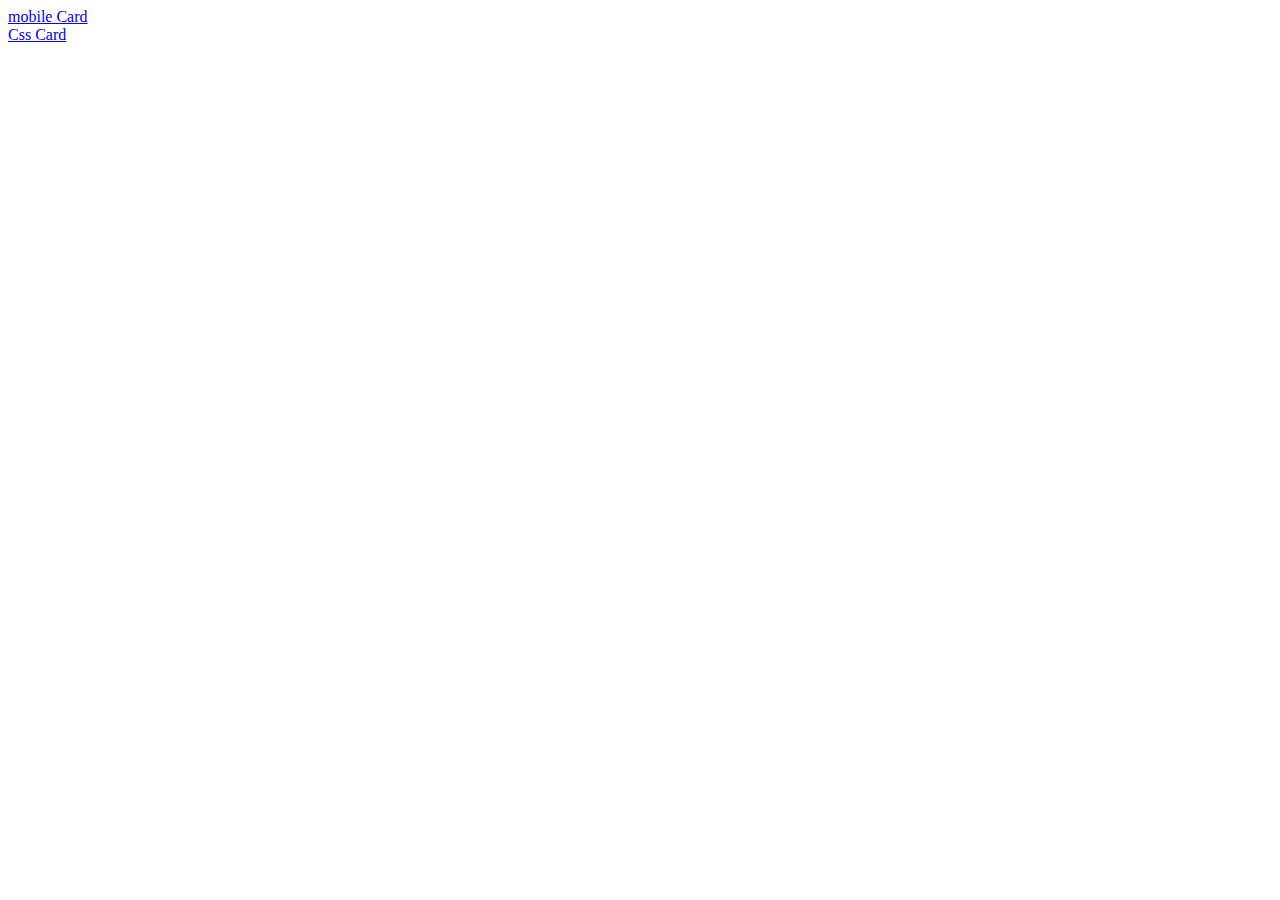
<file: index.html>
<!DOCTYPE html>
<html lang="en">
<head>
    <meta charset="UTF-8">
    <meta name="viewport" content="width=, initial-scale=1.0">
    <title>Assignment 10</title>
</head>
<body>
    <a href="mobile card/index.html">mobile Card</a>
    <br>
    <a href="CSS Card/index.html">Css Card</a>
</body>
</html>
</file>
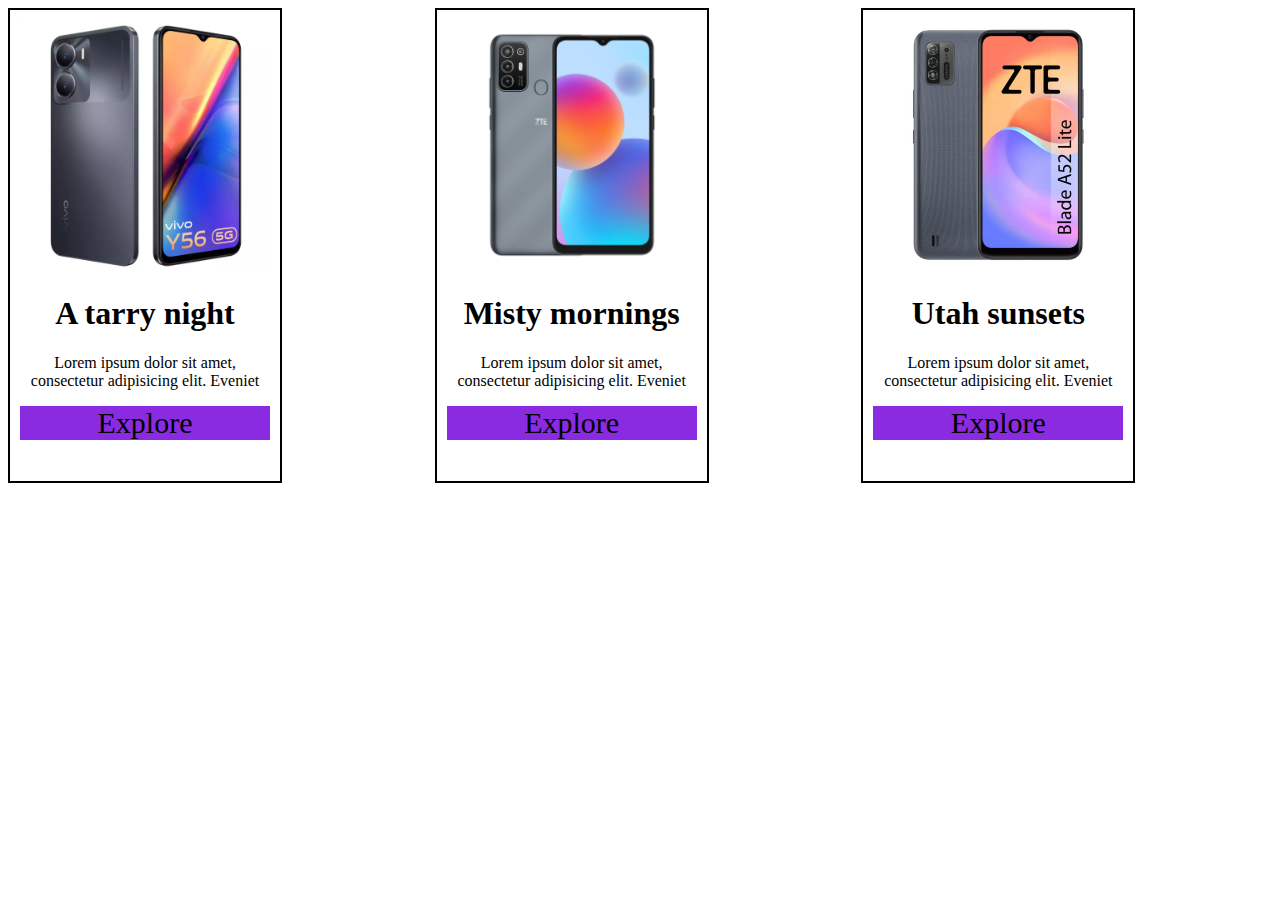
<file: CSS Card/index.html>
<!DOCTYPE html>
<html lang="en">
  <head>
    <meta charset="UTF-8" />
    <meta name="viewport" content="width=device-width, initial-scale=1.0" />
    <title>Assignment no 10</title>
    <link rel="stylesheet" href="style.css">
  </head>
  <body>
    <div class="card">
      <div class="pic">
        <img src="5.webp" alt="" />
        <h1>A tarry night</h1>
        <p>
          Lorem ipsum dolor sit amet, consectetur adipisicing elit. Eveniet
          
        </p>
        <span>Explore</span>


      </div>
      <div class="pic">
          <img src="6.webp" alt="" />
          <h1>Misty mornings</h1>
        <p>
            Lorem ipsum dolor sit amet, consectetur adipisicing elit. Eveniet
            
          </p>
          <span>Explore</span>
      </div>

      <div class="pic">
          <img src="7.jpg" alt="" />
          <h1>Utah sunsets</h1>
          <p>
            Lorem ipsum dolor sit amet, consectetur adipisicing elit. Eveniet
            
          </p>
          <span>Explore</span>
      </div>
    </div>
  </body>
</html>
</file>
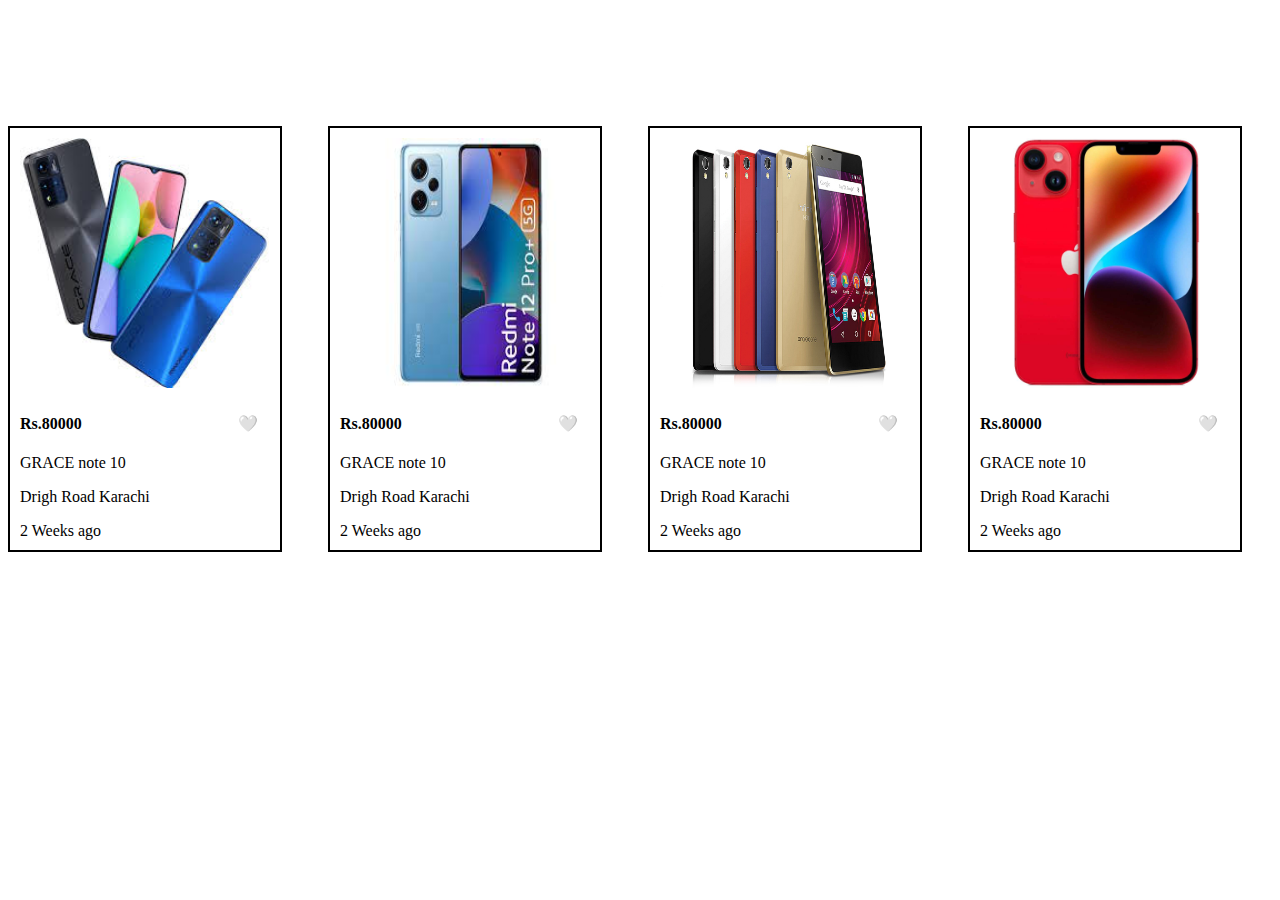
<file: mobile card/index.html>
<!DOCTYPE html>
<html lang="en">
<head>
    <meta charset="UTF-8">
    <meta name="viewport" content="width=device-width, initial-scale=1.0">
    <title>Assignment 10</title>
    <link rel="stylesheet" href="style.css">
</head>
<body>
    <div class="cards">
        <div class="pic">
            <img src="1.jpeg" alt="">
            <h4>Rs.80000 &nbsp;&nbsp;&nbsp;&nbsp;&nbsp;&nbsp;&nbsp;&nbsp;&nbsp;&nbsp;&nbsp;&nbsp;&nbsp;&nbsp;&nbsp;&nbsp;&nbsp;&nbsp;&nbsp;&nbsp;&nbsp;&nbsp;&nbsp;&nbsp;&nbsp;&nbsp;&nbsp;&nbsp;&nbsp;&nbsp;&nbsp;&nbsp;&nbsp;&nbsp;&nbsp;&nbsp;&nbsp;&nbsp;🤍</h4>
            <p>GRACE note 10</p>
            <p>Drigh Road Karachi</p>
            <span>2 Weeks ago</span>
        </div>



        <div class="pic">
            <img class="pic2" src="2.jpeg" alt="">
            <h4>Rs.80000 &nbsp;&nbsp;&nbsp;&nbsp;&nbsp;&nbsp;&nbsp;&nbsp;&nbsp;&nbsp;&nbsp;&nbsp;&nbsp;&nbsp;&nbsp;&nbsp;&nbsp;&nbsp;&nbsp;&nbsp;&nbsp;&nbsp;&nbsp;&nbsp;&nbsp;&nbsp;&nbsp;&nbsp;&nbsp;&nbsp;&nbsp;&nbsp;&nbsp;&nbsp;&nbsp;&nbsp;&nbsp;&nbsp;🤍</h4>
            <p>GRACE note 10</p>
            <p>Drigh Road Karachi</p>
            <span>2 Weeks ago</span>
        </div>


        <div class="pic">
            <img class="pic3" src="3.jpg" alt="">
            <h4>Rs.80000 &nbsp;&nbsp;&nbsp;&nbsp;&nbsp;&nbsp;&nbsp;&nbsp;&nbsp;&nbsp;&nbsp;&nbsp;&nbsp;&nbsp;&nbsp;&nbsp;&nbsp;&nbsp;&nbsp;&nbsp;&nbsp;&nbsp;&nbsp;&nbsp;&nbsp;&nbsp;&nbsp;&nbsp;&nbsp;&nbsp;&nbsp;&nbsp;&nbsp;&nbsp;&nbsp;&nbsp;&nbsp;&nbsp;🤍</h4>
            <p>GRACE note 10</p>
            <p>Drigh Road Karachi</p>
            <span>2 Weeks ago</span>
        </div>




        <div class="pic">
            <img src="4.jpg" alt="">
            <h4>Rs.80000 &nbsp;&nbsp;&nbsp;&nbsp;&nbsp;&nbsp;&nbsp;&nbsp;&nbsp;&nbsp;&nbsp;&nbsp;&nbsp;&nbsp;&nbsp;&nbsp;&nbsp;&nbsp;&nbsp;&nbsp;&nbsp;&nbsp;&nbsp;&nbsp;&nbsp;&nbsp;&nbsp;&nbsp;&nbsp;&nbsp;&nbsp;&nbsp;&nbsp;&nbsp;&nbsp;&nbsp;&nbsp;&nbsp;🤍</h4>
            <p>GRACE note 10</p>
            <p>Drigh Road Karachi</p>
            <span>2 Weeks ago</span>
        </div>



    </div>
</body>
</html>
</file>
<file: CSS Card/style.css>
.card{column-count: 3;

}



img{
    width: 100%;
}

.pic{
    border: 2px solid ;
    min-width: 100px;
    max-width: 250px;
    min-height: 100px;
    max-height: 600px;
    text-align: center;
    padding: 10px;
    padding-bottom: 10%;
}
span{

    font-size: 30px;
    display: block;
    background-color: blueviolet;



}
</file>
<file: mobile card/style.css>
img{
    width: 100%;
}



.pic{
    border: 2px solid black;
    min-width: 50px;
    max-width: 250px;
    min-height: 100px;
    max-height: 450px;
    padding: 10px;
    
}
.cards{column-count: 4;
    margin-top: 10%;

}
.pic2{
    height: 250px;

}



.pic3{
    height: 250px;
}
</file>
